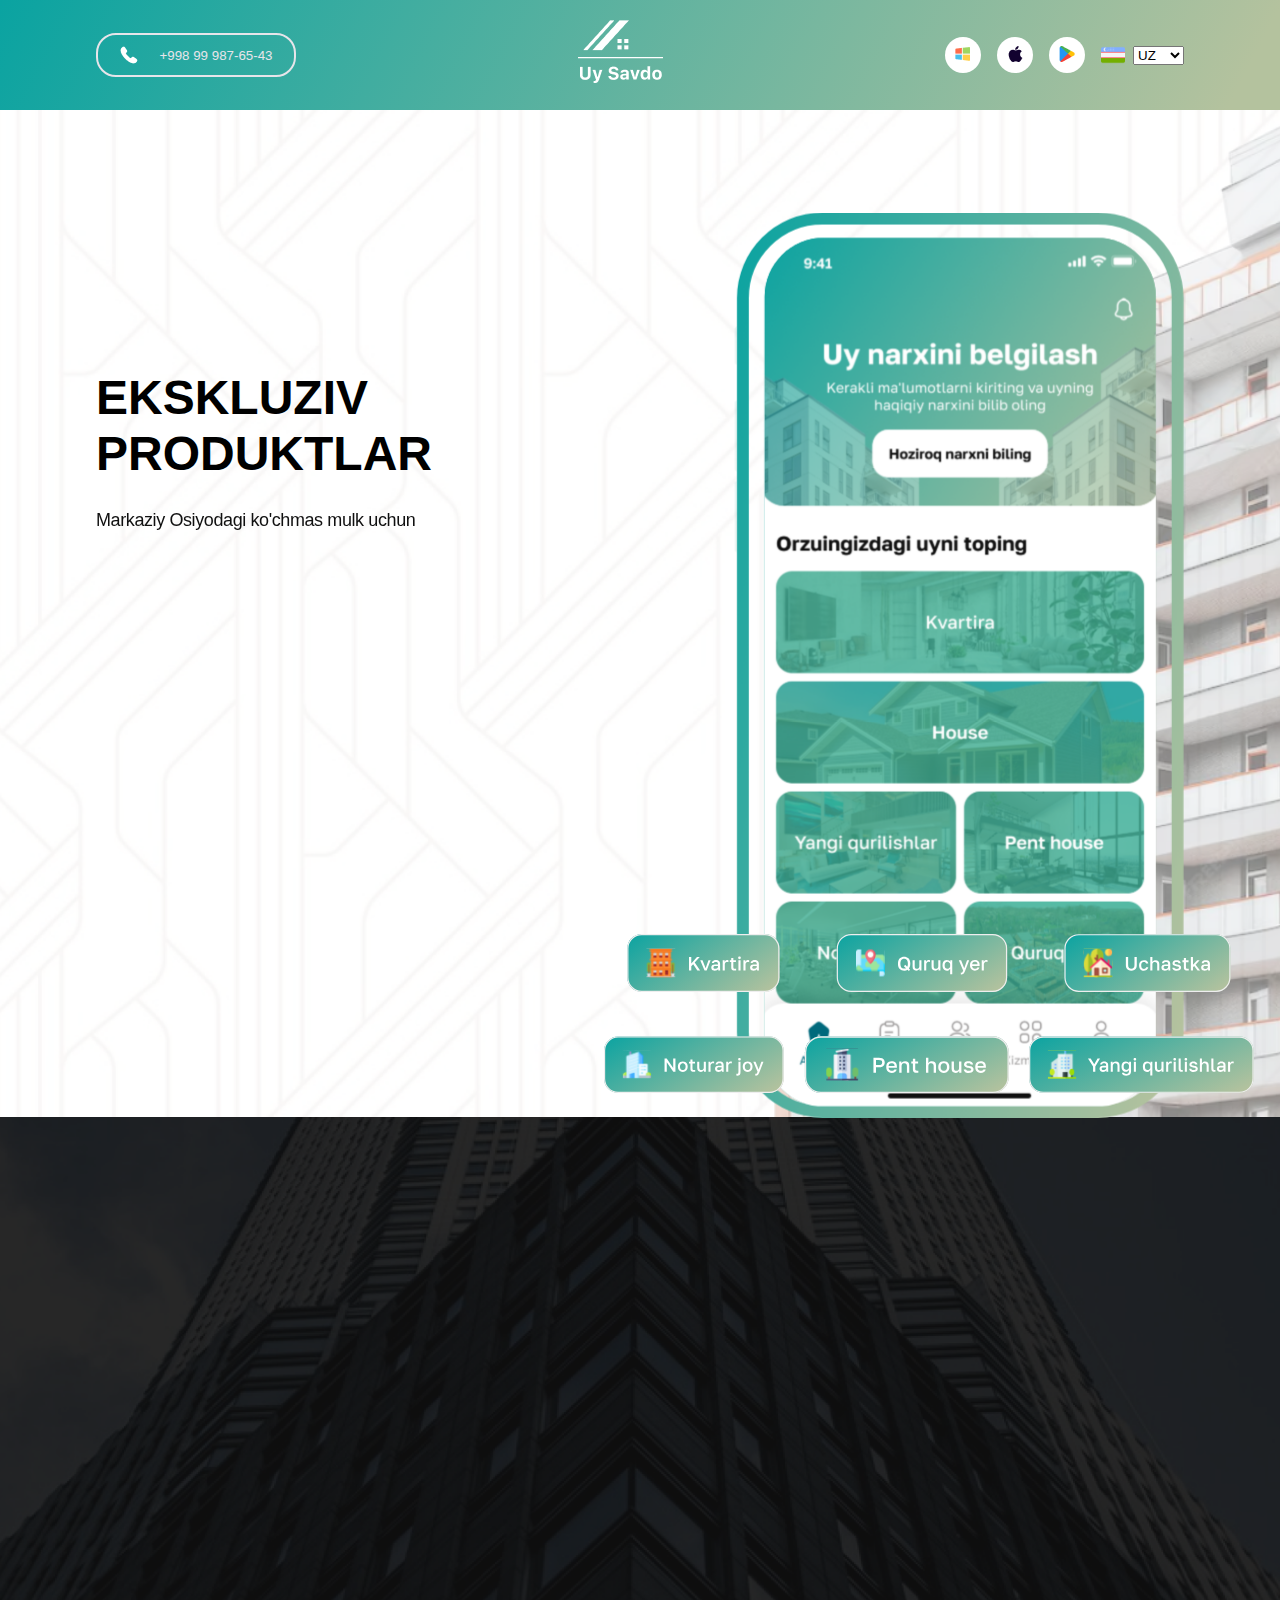
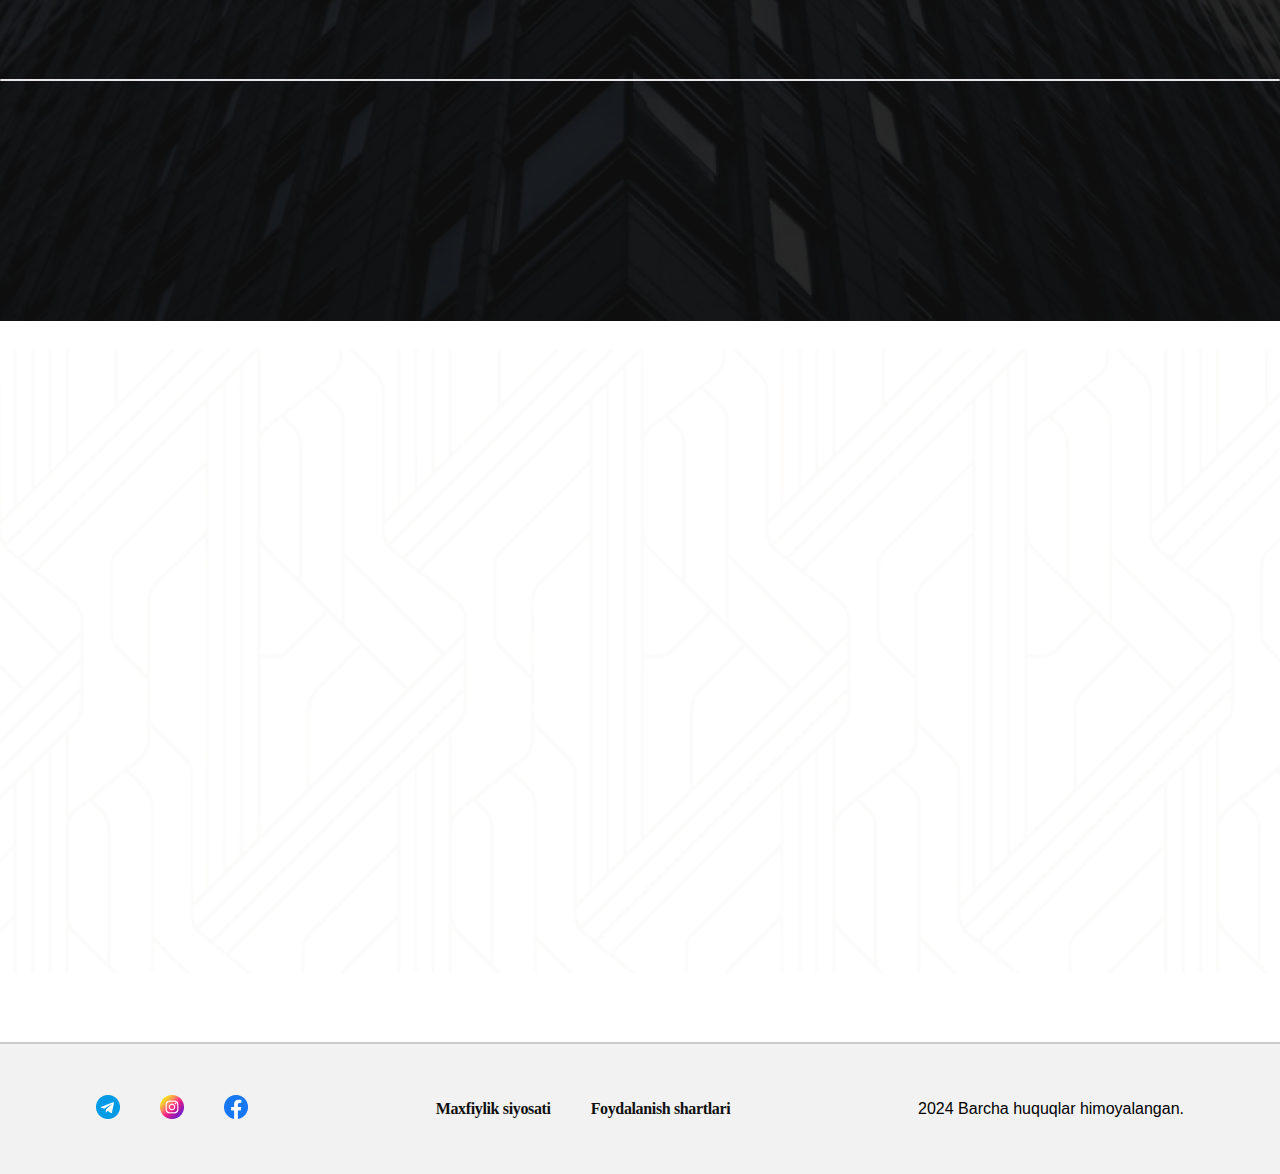
<file: index.html>
<!DOCTYPE html>
<html lang="en">

<head>
  <meta charset="UTF-8" />
  <meta name="viewport" content="width=device-width, initial-scale=1.0" />
  <!-- <link rel="preconnect" href="https://fonts.googleapis.com" />
    <link rel="preconnect" href="https://fonts.gstatic.com" crossorigin />
    <link
      href="https://fonts.googleapis.com/css2?family=DM+Sans:ital,opsz,wght@0,9..40,100..1000;1,9..40,100..1000&display=swap"
      rel="stylesheet"
    /> -->
  <!-- fotns -->
  <link href="https://fonts.cdnfonts.com/css/sf-pro-display" rel="stylesheet" />
  <!-- fotns -->
  <link rel="stylesheet" href="./main.css" />
  <link href="https://unpkg.com/aos@2.3.1/dist/aos.css" rel="stylesheet" />
  <script src="https://unpkg.com/aos@2.3.1/dist/aos.js"></script>
  <link rel="icon" href="./img/uysavdo.jpg" type="image/jpg">
  <title>Uy Savdo</title>
  
</head>

<body>
  <header>
    <div class="header">
      <div class="container">
        <nav class="header-nav">
          <button class="button-cals">
            <img src="./img/call.png" alt="telephone" />
            <a href="tel: +998 99 987-65-43">+998 99 987-65-43</a>
          </button>

          <a href="#"> <img src="./img/newLOgo.png" alt="Logo" /> </a>

          <div class="nav-icons">
            <button class="nav-icons-buttons">
              <a href=""> <img src="./img/micrasoft.png" alt="Windows" /> </a>
            </button>
            <button class="nav-icons-buttons">
              <a href="">
                <img src="./img/Combined Shape.png" alt="apple" />
              </a>
            </button>
            <button class="nav-icons-buttons">
              <a href=""> <img src="./img/Google-Play.png" alt="" /> </a>
            </button>
            <!-- flags -->
            <div class="language-select-wrapper">
              <img src="./img/uzflag.svg" alt="UZ Flag" id="flagIcon" class="flag-icon" />
              <select class="language-select" id="selectLanguage" onchange="updateFlag()">
                <option selected value="UZ" data-flag="./img/uzflag.svg">
                  UZ
                </option>

                <option value="RU" data-flag="./img/ruflag.svg">
                  RU
                </option>

                <option value="TUR" data-flag="./img/turflag.svg">
                  TUR
                </option>

                <option value="EN"
                  data-flag="./img/engflag.svg">
                  ENG
                </option>
              </select>
            </div>
          </div>
        </nav>
      </div>
    </div>
  </header>

  <main>
    <section class="main-section">
      <div class="container">
        <div class="main-wrapper">
          <div class="main-item-left">
            <h1 class="main-left-text">EKSKLUZIV PRODUKTLAR</h1>

            <p data-aos="fade-right" class="main-left-info">
              Markaziy Osiyodagi ko'chmas mulk uchun
            </p>
            <div data-aos="fade-right" data-aos-offset="300" data-aos-easing="ease-in-sine" class="main-playmarket">
              <a href="">
                <img width="" src="./img/appstore.png" alt="" />
              </a>
              <a href="">
                <img width="" src="./img/googleplay.png" alt="" />
              </a>
              <a class="win" href="">
                <img width="" src="./img/win.png" alt="" />
              </a>
            </div>
          </div>

          <div class="right-imgabsalute">
            <img class="img-rigt" src="./img/mainphone_uz.svg" alt="" />
            <div class="icons-telephone">
              <div class="top-icons">
                <a class="keys" href="#">
                  <img class="icons-all" src="./img/kvartira.svg" alt="apartment" />
                </a>
                <a class="keys" href="#">
                  <img class="icons-all" src="./img/quruqyer.svg" alt="empty" />
                </a>
                <a class="keys" href="#">
                  <img class="icons-all" src="./img/uchastka.svg" alt="cs" /></a>
              </div>
              <div class="bottom-icons">
                <a class="keys-bottom" href="#">
                  <img class="icons-all" src="./img/noturar.svg" alt="resident" />
                </a>
                <a class="keys-bottom" href="#">
                  <img class="icons-all" src="./img/penthouse.svg" alt="empty" />
                </a>
                <a class="keys-bottom" href="#">
                  <img class="icons-all" src="./img/yangiqurilishalr.svg" alt="cs" /></a>
              </div>
            </div>
          </div>
        </div>
      </div>
    </section>
    <section class="about">
      <div class="about-bg">
        <div class="about-us">
          <div class="left-img-about">
            <img data-aos="fade-up-right" class="left-img" src="./img/phone.png" alt="Phone" />
          </div>
          <div class="about-title">
            <h2 data-aos="flip-down" class="about-text">Biz haqimizda</h2>
            <p data-aos="fade-up" data-aos-anchor-placement="center-center" class="about-info">
              Biz "Uysavdo" kompaniyasida barcha jarayonlarni ehtiyotkorlik va soddalik bilan boshqaramiz. Turli
              mahsulotlar va xizmatlar birgalikda ajoyib uy xaridi tajribasini taqdim etishga imkon yaratadi. Bu,
              albatta, uy sotib olish va sotish jarayonlarini soddalashtirishga yordam beradigan asosiy vositadir. Biz
              har bir tafsilotga sinchkovlik bilan yondashamiz va qulaylikni ustuvor deb bilamiz. Mahsulotlarimiz va
              xizmatlarimiz birlashganda, mijozlarimiz uchun eng yaxshi uy xarid qilish imkoniyati paydo bo‘ladi.
              Shubhasiz, "Uysavdo" sizga sifatli va tezkor xizmatlar ko‘rsatish uchun ideal tanlovdir.
            </p>
          </div>
        </div>
        <span class="span"></span>
        <div class="container">
          <div data-aos="flip-left" class="about-list">
            <div class="card">
              <h3 class="card-title">Oson</h3>
              <p class="card-text">
                Startaplar uchun chiroyli tarzda yaratilgan yuqori sifatli yechim
              </p>
            </div>
            <div class="card">
              <h3 class="card-title">Qulay</h3>
              <p class="card-text">
                Startaplar uchun chiroyli tarzda yaratilgan yuqori sifatli yechim
              </p>
            </div>
            <div class="card">
              <h3 class="card-title">Xavfsiz</h3>
              <p class="card-text">
                Startaplar uchun chiroyli tarzda yaratilgan yuqori sifatli yechim
              </p>
            </div>
            <div class="card">
              <h3 class="card-title">Tez</h3>
              <p class="card-text">
                Startaplar uchun chiroyli tarzda yaratilgan yuqori sifatli yechim
              </p>
            </div>
          </div>
        </div>
      </div>
    </section>

    <section>
      <div class="telegram-bg">
        <div class="container">
          <div class="telegram-wrapper">
            <div class="telegram-left">
              <div data-aos="fade-right" class="telegram-box">
                <h3 class="telegram-title">
                  Telegram bot va Telegram Kanal
                </h3>
                <p class="telegram-text">
                  Mahsulotlarim uchun qiziqarli narsalarni yaratishga harakat qilamiz
                  mijozlarni jalb qilish va bu uchun munosib sarmoyadir
                  kelajak.
                </p>
              </div>
              <ul data-aos="fade-down-right" class="telegram-list">
                <li class="list-text">
                  <img src="./img/Icon.png" alt="" />
                  Shablonlar biz bilan yaxshi ishlab chiqilgani juda yaxshi
                  kompaniya
                </li>
                <li class="list-text">
                  <img src="./img/Icon.png" alt="" />
                  Shablonlar biz bilan yaxshi ishlab chiqilgani juda yaxshi
                  kompaniya
                </li>
                <li class="list-text">
                  <img src="./img/Icon.png" alt="" />
                  Shablonlar biz bilan yaxshi ishlab chiqilgani juda yaxshi
                  kompaniya
                </li>
                <li class="list-text">
                  <img src="./img/Icon.png" alt="" />
                  Shablonlar biz bilan yaxshi ishlab chiqilgani juda yaxshi
                  kompaniya
                </li>
              </ul>
            </div>
            <img data-aos="zoom-in-up" class="right-img" src="./img/Screen.png" alt="screen" />
          </div>
        </div>
      </div>
    </section>
  </main>
  <footer>
    <div class="container">
      <div class="footer-wrapper">
        <div class="footer-iocns">
          <a href="https://t.me/uysavdo_bot">
            <img src="./img/image 23.png" alt=""/>
          </a>
          <a href="https://www.instagram.com/uysavdo_com/">
            <img src="./img/ins.png" alt="" />
          </a>
          <!-- <a href="https://youtube.com/">
            <img src="./img/image.png" alt="" />
          </a> -->
          <a href="">
            <img src="./img/Facebook.png" alt="" />
          </a>
        </div>
        <div class="footer-box-link">
          <a class="footer-link" href="">Maxfiylik siyosati</a>
          <a class="footer-link" href="">Foydalanish shartlari</a>
        </div>
        <p class="footer-text">2024 Barcha huquqlar himoyalangan.</p>
      </div>
    </div>
  </footer>
  <script src="./main.js"></script>
  <script>
    AOS.init();
  </script>
</body>
</html>
</file>
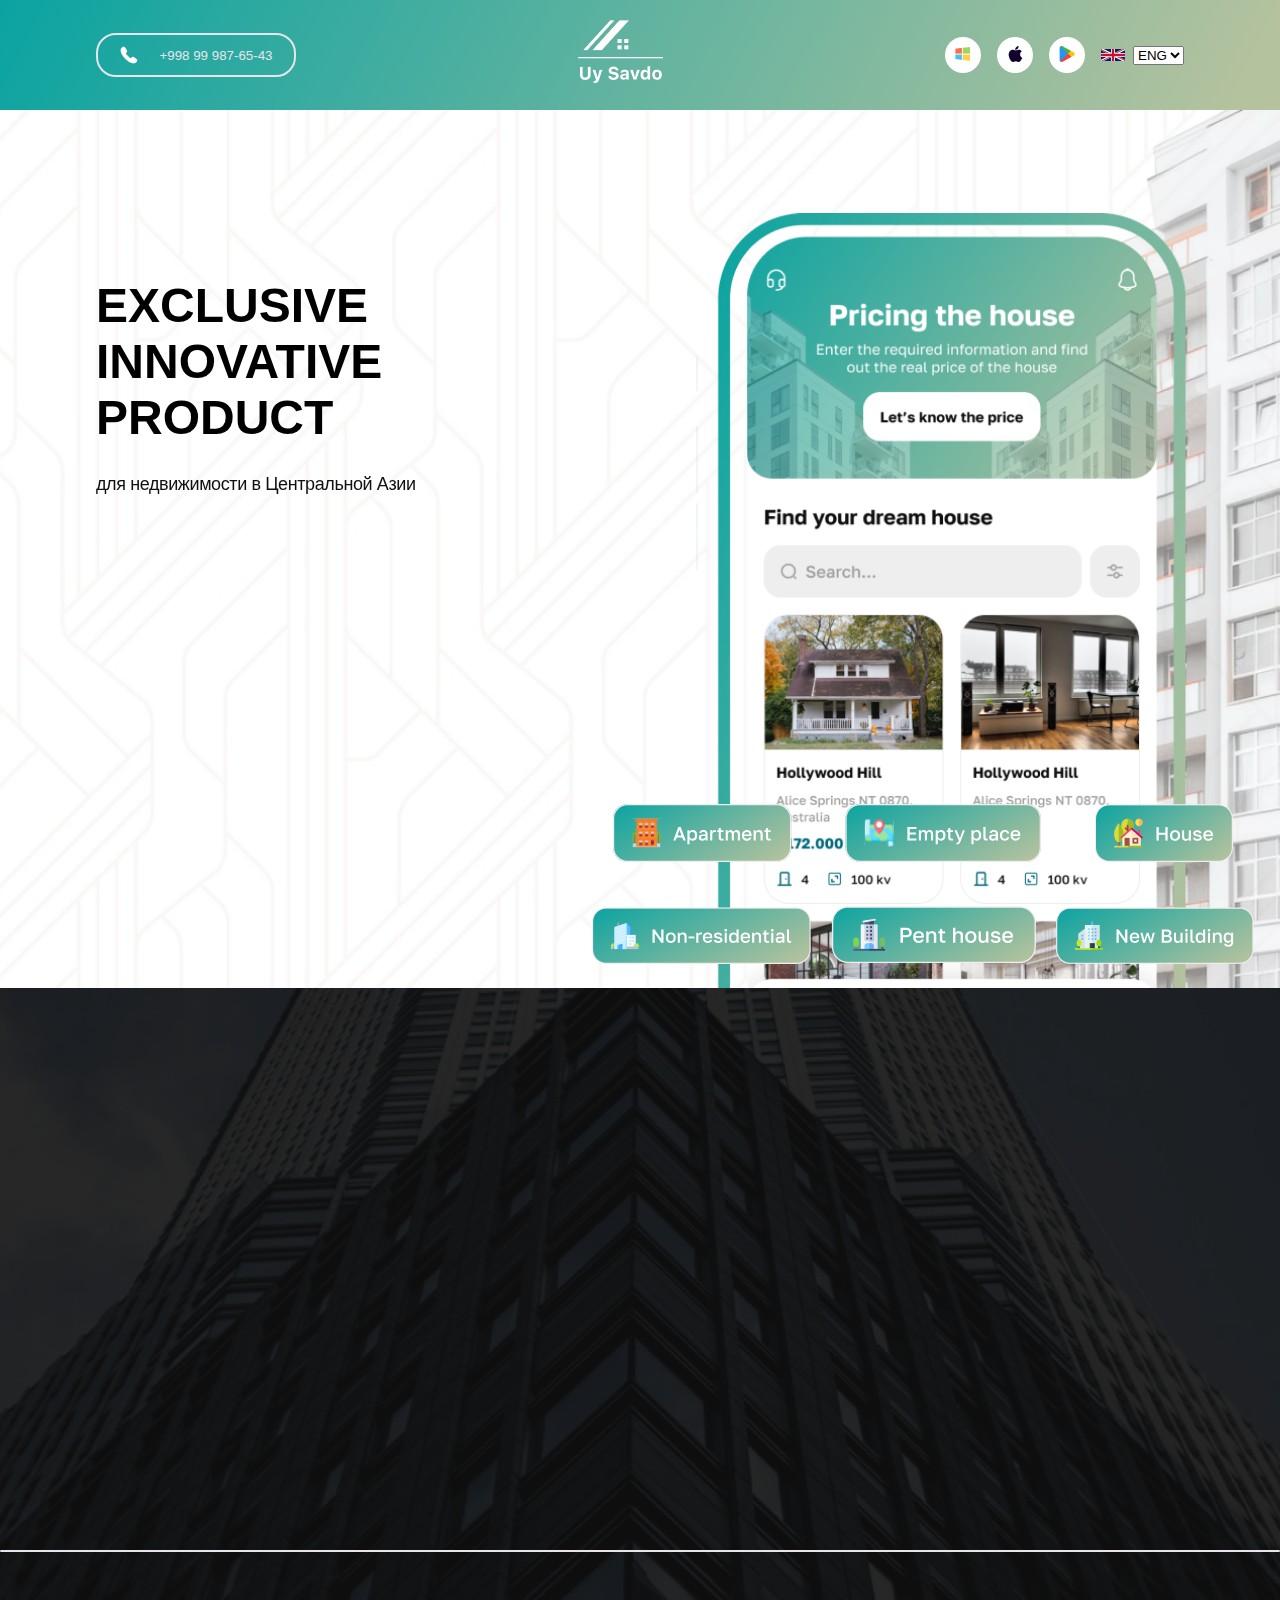
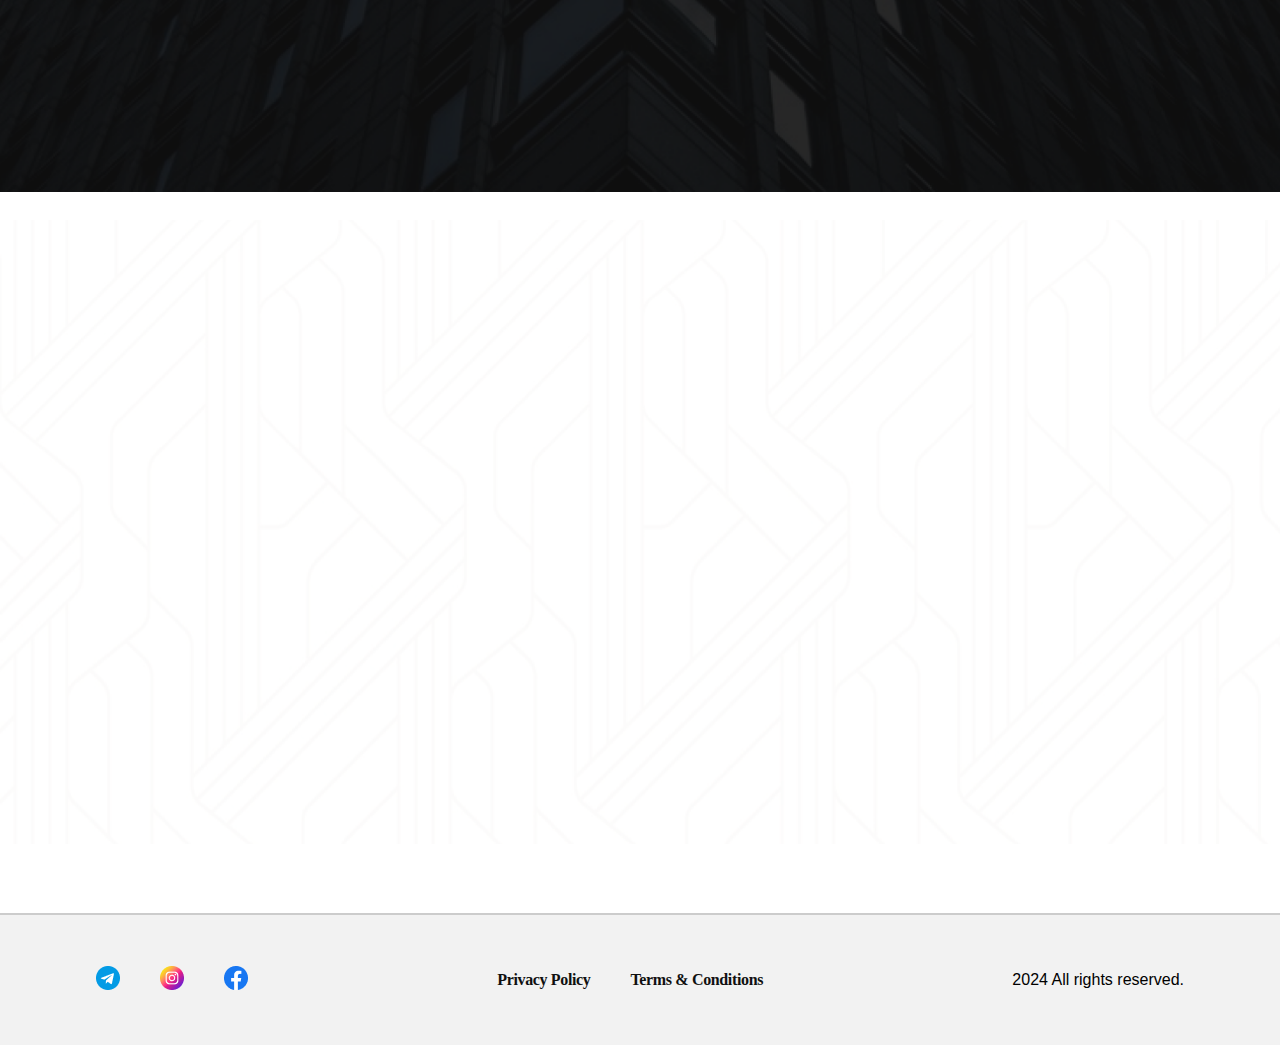
<file: LangEng.html>
<!DOCTYPE html>
<html lang="en">

<head>
  <meta charset="UTF-8" />
  <meta name="viewport" content="width=device-width, initial-scale=1.0" />
  <!-- <link rel="preconnect" href="https://fonts.googleapis.com" />
    <link rel="preconnect" href="https://fonts.gstatic.com" crossorigin />
    <link
      href="https://fonts.googleapis.com/css2?family=DM+Sans:ital,opsz,wght@0,9..40,100..1000;1,9..40,100..1000&display=swap"
      rel="stylesheet"
    /> -->
  <!-- fotns -->
  <link href="https://fonts.cdnfonts.com/css/sf-pro-display" rel="stylesheet" />
  <!-- fotns -->
  <link rel="stylesheet" href="./main.css" />
  
  <link href="https://unpkg.com/aos@2.3.1/dist/aos.css" rel="stylesheet" />
  <script src="https://unpkg.com/aos@2.3.1/dist/aos.js"></script>
  <link rel="icon" href="./img/uysavdo.jpg" type="image/jpg">
  <title>House Trading</title>
</head>

<body>
  <header>
    <div class="header">
      <div class="container">
        <nav class="header-nav">
          <button class="button-cals">
            <img src="./img/call.png" alt="telephone" />
            <a href="tel: +998 99 987-65-43">+998 99 987-65-43</a>
          </button>

          <a href="#"> <img src="./img/newLOgo.png" alt="Logo" /> </a>

          <div class="nav-icons">
            <button class="nav-icons-buttons">
              <a href=""> <img src="./img/micrasoft.png" alt="Windows" /> </a>
            </button>
            <button class="nav-icons-buttons">
              <a href="">
                <img src="./img/Combined Shape.png" alt="apple" />
              </a>
            </button>



            <button class="nav-icons-buttons">
              <a href=""> <img src="./img/Google-Play.png" alt="" /> </a>
            </button>

            <div class="language-select-wrapper">
              <img src="./img/uzflag.svg" alt="UZ Flag" id="flagIcon" class="flag-icon" />
              <select class="language-select" id="selectLanguage" onchange="updateFlag()">
                <option value="UZ" data-flag="./img/uzflag.svg">UZ</option>

                <option value="RU" data-flag="./img/ruflag.svg">
                  RU
                </option>

                <option value="TUR" data-flag="./img/turflag.svg">
                  TUR
                </option>

                <option selected value="EN"
                  data-flag="./img/engflag.svg">
                  ENG
                </option>
              </select>
            </div>
          </div>
        </nav>
      </div>
    </div>
  </header>

  <main>
    <section class="main-section">
      <div class="container">
        <div class="main-wrapper">
          <div class="main-item-left">
            <h1 data-aos="fade-right" class="main-left-text">
              EXCLUSIVE INNOVATIVE PRODUCT
            </h1>
            <p data-aos="fade-right" class="main-left-info">
              для недвижимости в Центральной Азии
            </p>
            <div data-aos="fade-right" data-aos-offset="300" data-aos-easing="ease-in-sine" class="main-playmarket">
              <a href="">
                <img width="" src="./img/appstore.png" alt="" />
              </a>
              <a href="">
                <img width="" src="./img/googleplay.png" alt="" />
              </a>
              <a class="win" href="">
                <img width="" src="./img/win.png" alt="" />
              </a>
            </div>
          </div>

          <div class="right-imgabsalute">
            <img class="img-rigt" src="./img/exsemple (2).png" alt="" />
            <div class="icons-telephone">
              <div class="top-icons">
                <a class="keys" href="#">
                  <img class="icons-all" src="./img/apartment.svg" alt="apartment" />
                </a>
                <a class="keys" href="#">
                  <img class="icons-all" src="./img/empty.svg" alt="empty" />
                </a>
                <a class="keys" href="#">
                  <img class="icons-all" src="./img/house.png" alt="cs" /></a>
              </div>
              <div class="bottom-icons">
                <a class="keys-bottom" href="#">
                  <img class="icons-all" src="./img/dom.png" alt="resident" />
                </a>
                <a class="keys-bottom" href="#">
                  <img class="icons-all" src="./img/dom2.png" alt="empty" />
                </a>
                <a class="keys-bottom" href="#">
                  <img class="icons-all" src="./img/cs.png" alt="cs" /></a>
              </div>
            </div>
          </div>
        </div>
      </div>
    </section>
    <section class="about">
      <div class="about-bg">
        <div class="about-us">
          <div class="left-img-about">
            <img data-aos="fade-up-right" class="left-img" src="./img/phone.png" alt="Phone" />
          </div>
          <div class="about-title">
            <h2 data-aos="flip-down" class="about-text">About us</h2>
            <p data-aos="fade-up" data-aos-anchor-placement="center-center" class="about-info">
              At "Uysavdo," we manage all processes with care and simplicity. Various products and services come
              together to offer an exceptional home-buying experience. This is undoubtedly a key tool for streamlining
              the home purchase and sale process. We pay close attention to every detail and prioritize convenience.
              When our products and services merge, it creates the perfect space for purchasing a home. Without a doubt,
              "Uysavdo" is the ideal choice for providing quality and
            </p>
          </div>
        </div>
        <span class="span"></span>
        <div class="container">
          <div data-aos="flip-left" class="about-list">
            <div class="card">
              <h3 class="card-title">Easy</h3>
              <p class="card-text">
                A high quality solution beautifully designed for startups
              </p>
            </div>
            <div class="card">
              <h3 class="card-title">Comfortable</h3>
              <p class="card-text">
                A high quality solution beautifully designed for startups
              </p>
            </div>
            <div class="card">
              <h3 class="card-title">Safe</h3>
              <p class="card-text">
                A high quality solution beautifully designed for startups
              </p>
            </div>
            <div class="card">
              <h3 class="card-title">Fast</h3>
              <p class="card-text">
                A high quality solution beautifully designed for startups
              </p>
            </div>
          </div>
        </div>
      </div>
    </section>

    <section>
      <div class="telegram-bg">
        <div class="container">
          <div class="telegram-wrapper">
            <div class="telegram-left">
              <div data-aos="fade-right" class="telegram-box">
                <h3 class="telegram-title">
                  Telegram bot and Telegram chanel
                </h3>
                <p class="telegram-text">
                  We try to create interesting things for my products to
                  attract customers and it is a worthy investment for the
                  future.
                </p>
              </div>
              <ul data-aos="fade-down-right" class="telegram-list">
                <li class="list-text">
                  <img src="./img/Icon.png" alt="" />
                  It's great that the templates are well designed with our
                  company
                </li>
                <li class="list-text">
                  <img src="./img/Icon.png" alt="" />
                  It's great that the templates are well designed with our
                  company
                </li>
                <li class="list-text">
                  <img src="./img/Icon.png" alt="" />
                  It's great that the templates are well designed with our
                  company
                </li>
                <li class="list-text">
                  <img src="./img/Icon.png" alt="" />
                  It's great that the templates are well designed with our
                  company
                </li>
              </ul>
            </div>
            <img data-aos="zoom-in-up" class="right-img" src="./img/Screen.png" alt="screen" />
          </div>
        </div>
      </div>
    </section>
  </main>
  <footer>
    <div class="container">
      <div class="footer-wrapper">
        <div class="footer-iocns">
          <a href="https://t.me/uysavdo_bot">
            <img src="./img/image 23.png" alt=""/>
          </a>
          <a href="https://www.instagram.com/uysavdo_com/">
            <img src="./img/ins.png" alt="" />
          </a>
          <!-- <a href="https://youtube.com/">
            <img src="./img/image.png" alt="" />
          </a> -->
          <a href="">
            <img src="./img/Facebook.png" alt="" />
          </a>
        </div>
        <div class="footer-box-link">
          <a class="footer-link" href="">Privacy Policy</a>
          <a class="footer-link" href="">Terms & Conditions</a>
        </div>
        <p class="footer-text">2024 All rights reserved.</p>
      </div>
    </div>
  </footer>
  <script src="./main.js"></script>
  <script>
    AOS.init();
  </script>
</body>

</html>
</file>
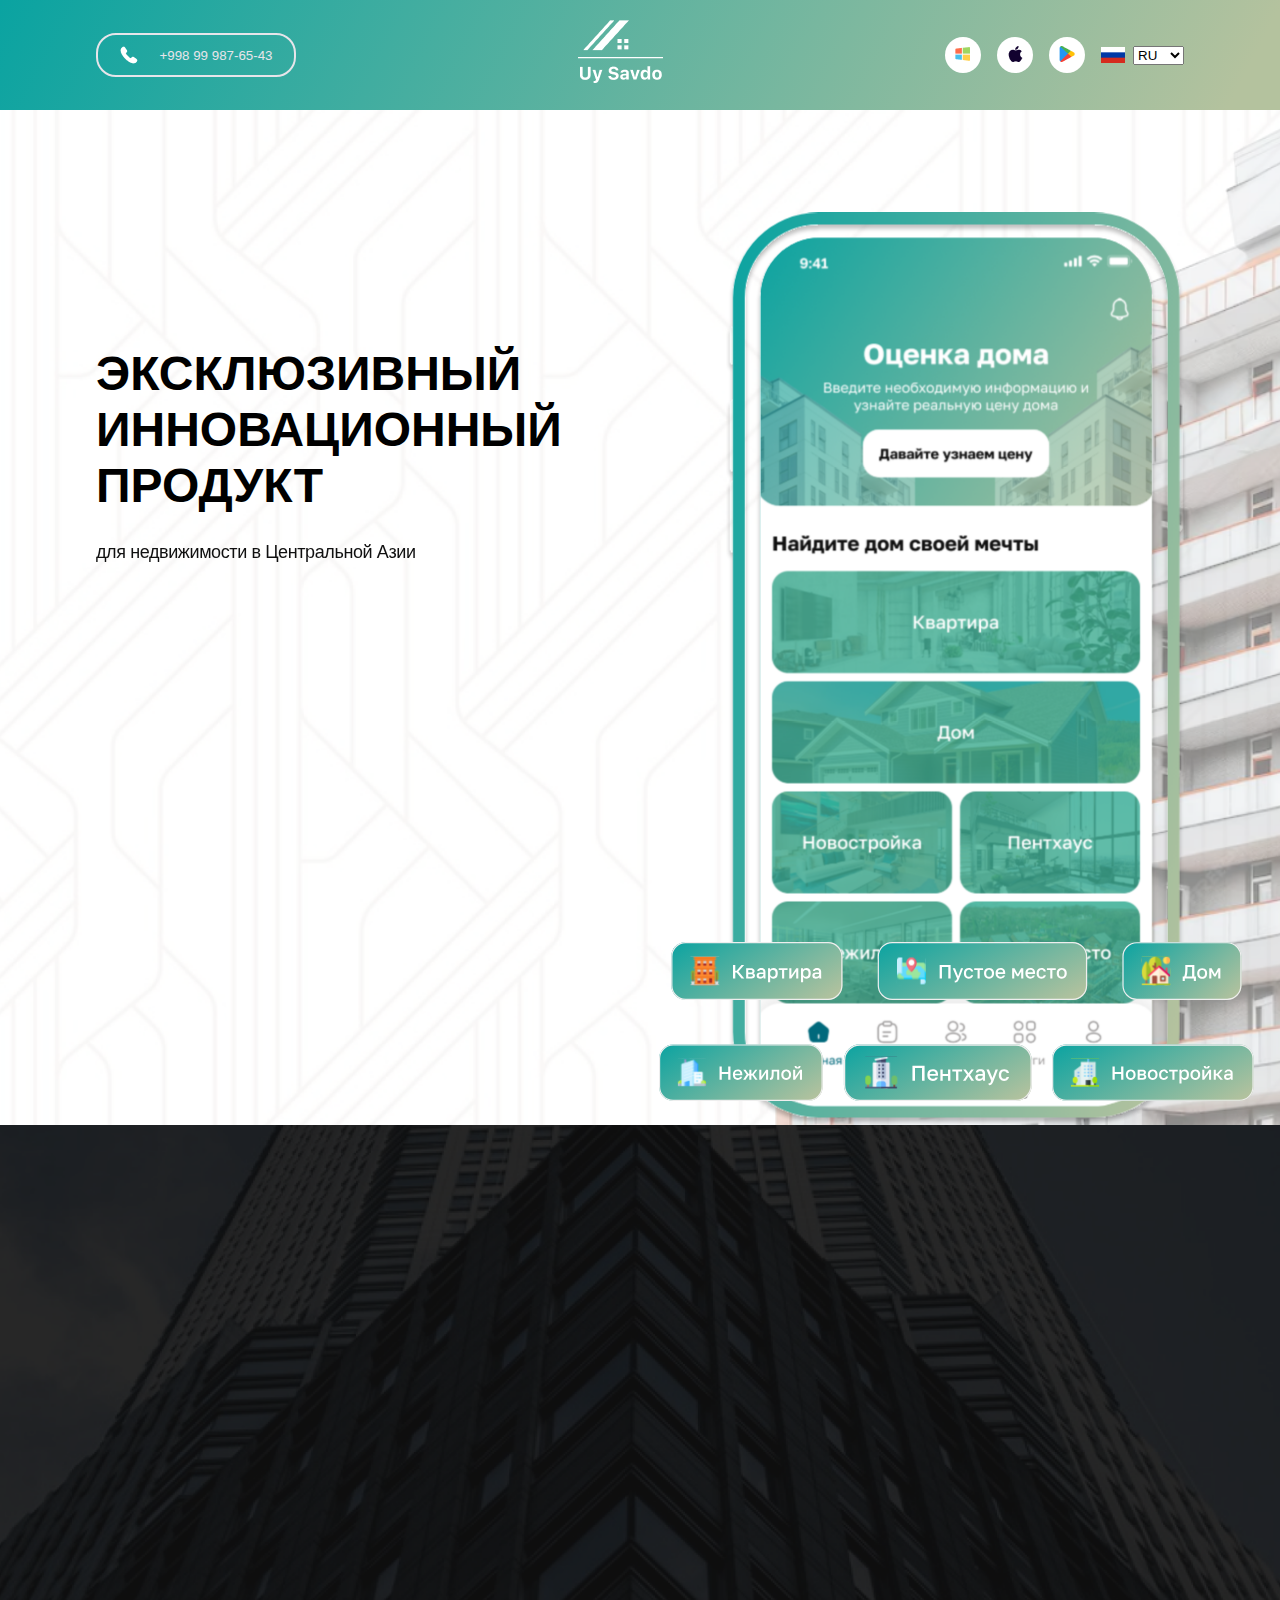
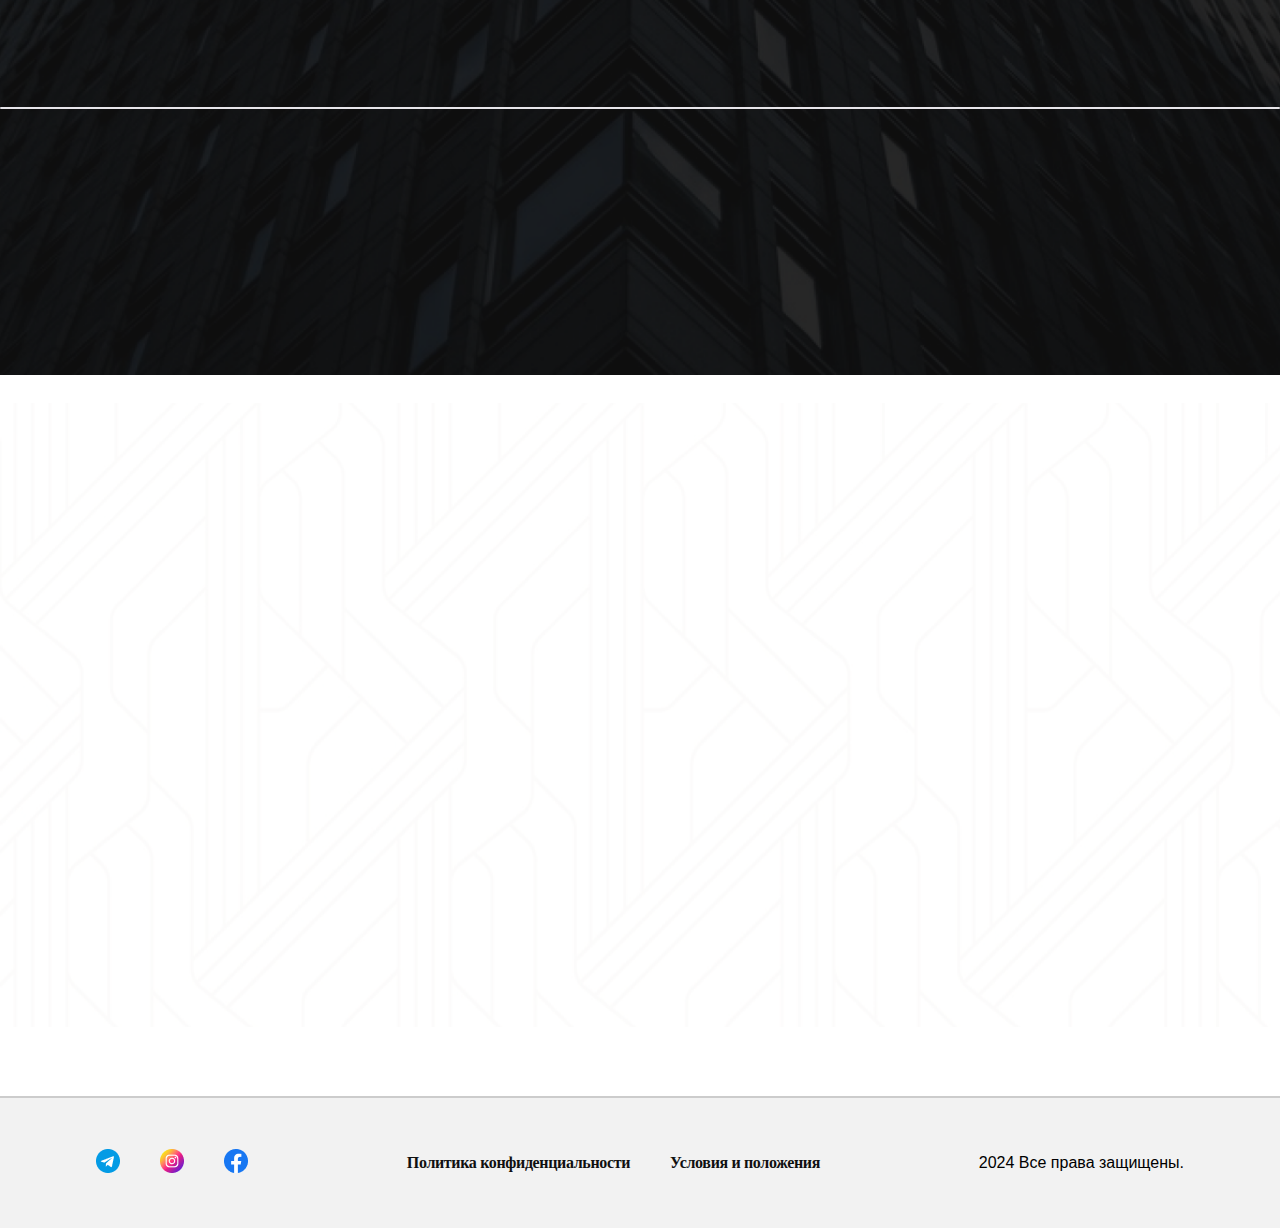
<file: LangRu.html>
<!DOCTYPE html>
<html lang="RU">

<head>
  <meta charset="UTF-8" />
  <meta name="viewport" content="width=device-width, initial-scale=1.0" />
  <!-- <link rel="preconnect" href="https://fonts.googleapis.com" />
    <link rel="preconnect" href="https://fonts.gstatic.com" crossorigin />
    <link
      href="https://fonts.googleapis.com/css2?family=DM+Sans:ital,opsz,wght@0,9..40,100..1000;1,9..40,100..1000&display=swap"
      rel="stylesheet"
    /> -->
  <!-- fotns -->
  <link href="https://fonts.cdnfonts.com/css/sf-pro-display" rel="stylesheet" />
  <!-- fotns -->
  <link rel="stylesheet" href="./main.css" />
  <link href="https://unpkg.com/aos@2.3.1/dist/aos.css" rel="stylesheet" />
  <script src="https://unpkg.com/aos@2.3.1/dist/aos.js"></script>
  <link rel="icon" href="./img/uysavdo.jpg" type="image/jpg">
  <title>Дом Торговля</title>
</head>

<body>
  <header>
    <div class="header">
      <div class="container">
        <nav class="header-nav">
          <button class="button-cals">
            <img src="./img/call.png" alt="telephone" />
            <a href="tel: +998 99 987-65-43">+998 99 987-65-43</a>
          </button>

          <a href="#"> <img src="./img/newLOgo.png" alt="Logo" /> </a>

          <div class="nav-icons">
            <button class="nav-icons-buttons">
              <a href=""> <img src="./img/micrasoft.png" alt="Windows" /> </a>
            </button>
            <button class="nav-icons-buttons">
              <a href="">
                <img src="./img/Combined Shape.png" alt="apple" />
              </a>
            </button>
            <button class="nav-icons-buttons">
              <a href=""> <img src="./img/Google-Play.png" alt="" /> </a>
            </button>

            <div class="language-select-wrapper">
              <img src="./img/uzflag.svg" alt="Флаг Узбекистана" id="flagIcon" class="flag-icon" />
              <select class="language-select" id="selectLanguage" onchange="updateFlag()">
                <option value="UZ" data-flag="./img/uzflag.svg">UZ</option>

                <option selected value="RU"
                  data-flag="./img/ruflag.svg">
                  RU
                </option>

                <option value="TUR" data-flag="./img/turflag.svg">
                  TUR
                </option>

                <option value="EN"
                  data-flag="./img/engflag.svg">
                  ENG
                </option>
              </select>
            </div>
          </div>
        </nav>
      </div>
    </div>
  </header>

  <main>
    <section class="main-section">
      <div class="container">
        <div class="main-wrapper">
          <div class="main-item-left">
            <h1 class="main-left-text">ЭКСКЛЮЗИВНЫЙ ИННОВАЦИОННЫЙ ПРОДУКТ</h1>
            <p data-aos="fade-right" class="main-left-info">
              для недвижимости в Центральной Азии
            </p>
            <div data-aos="fade-right" data-aos-offset="300" data-aos-easing="ease-in-sine" class="main-playmarket">
              <a href="">
                <img width="" src="./img/appstore.png" alt="" />
              </a>
              <a href="">
                <img width="" src="./img/googleplay.png" alt="" />
              </a>
              <a class="win" href="">
                <img width="" src="./img/win.png" alt="" />
              </a>
            </div>
          </div>

          <div class="right-imgabsalute">
            <img class="img-rigt" src="./img/mainphone_ru.svg" alt="" />
            <div class="icons-telephone">
              <div class="top-icons">
                <a class="keys" href="#">
                  <img class="icons-all" src="./img/kvartira_ru.svg" alt="апартаменты" />
                </a>
                <a class="keys" href="#">
                  <img class="icons-all" src="./img/quruqyer_ru.svg" alt="пусто" />
                </a>
                <a class="keys" href="#">
                  <img class="icons-all" src="./img/uchastka_ru.svg" alt="дом" /></a>
              </div>
              <div class="bottom-icons">
                <a class="keys-bottom" href="#">
                  <img class="icons-all" src="./img/noturar_ru.svg" alt="жилой" />
                </a>
                <a class="keys-bottom" href="#">
                  <img class="icons-all" src="./img/penthouse_ru.svg" alt="пусто" />
                </a>
                <a class="keys-bottom" href="#">
                  <img class="icons-all" src="./img/yangiqurilishlar_ru.svg" alt="cs" /></a>
              </div>
            </div>
          </div>
        </div>
      </div>
    </section>
    <section class="about">
      <div class="about-bg">
        <div class="about-us">
          <div class="left-img-about">
            <img data-aos="fade-up-right" class="left-img" src="./img/phone.png" alt="Телефон" />
          </div>
          <div class="about-title">
            <h2 data-aos="flip-down" class="about-text">О нас</h2>
            <p data-aos="fade-up" data-aos-anchor-placement="center-center" class="about-info">
              В компании "Uysavdo" мы внимательно и с простотой управляем всеми процессами. Различные продукты и услуги
              объединяются, чтобы предоставить превосходный опыт покупки жилья. Это, безусловно, основной инструмент для
              упрощения процесса покупки и продажи недвижимости. Мы тщательно относимся к каждой детали и ставим
              удобство на первое место. Когда наши продукты и услуги объединяются, создается идеальное пространство для
              покупки жилья. Несомненно, "Uysavdo" — это идеальный выбор для предоставления качественных и оперативных
              услуг.
            </p>
          </div>
        </div>
        <span class="span"></span>
        <div class="container">
          <div data-aos="flip-left" class="about-list">
            <div class="card">
              <h3 class="card-title">Просто</h3>
              <p class="card-text">
                Высококачественное решение, прекрасно разработанное для
                стартапов
              </p>
            </div>
            <div class="card">
              <h3 class="card-title">Комфортно</h3>
              <p class="card-text">
                Высококачественное решение, прекрасно разработанное для
                стартапов
              </p>
            </div>
            <div class="card">
              <h3 class="card-title">Безопасно</h3>
              <p class="card-text">
                Высококачественное решение, прекрасно разработанное для
                стартапов
              </p>
            </div>
            <div class="card">
              <h3 class="card-title">Быстро</h3>
              <p class="card-text">
                Высококачественное решение, прекрасно разработанное для
                стартапов
              </p>
            </div>
          </div>
        </div>
      </div>
    </section>

    <section>
      <div class="telegram-bg">
        <div class="container">
          <div class="telegram-wrapper">
            <div class="telegram-left">
              <div data-aos="fade-right" class="telegram-box">
                <h3 class="telegram-title">
                  Телеграм бот и Телеграм канал
                </h3>
                <p class="telegram-text">
                  Мы стараемся создавать интересные вещи для моих продуктов,
                  чтобы привлечь клиентов, и это стоящая инвестиция в будущее.
                </p>
              </div>
              <ul data-aos="fade-down-right" class="telegram-list">
                <li class="list-text">
                  <img src="./img/Icon.png" alt="" />
                  Прекрасно, что шаблоны хорошо спроектированы для нашей
                  компании
                </li>
                <li class="list-text">
                  <img src="./img/Icon.png" alt="" />
                  Прекрасно, что шаблоны хорошо спроектированы для нашей
                  компании
                </li>
                <li class="list-text">
                  <img src="./img/Icon.png" alt="" />
                  Прекрасно, что шаблоны хорошо спроектированы для нашей
                  компании
                </li>
                <li class="list-text">
                  <img src="./img/Icon.png" alt="" />
                  Прекрасно, что шаблоны хорошо спроектированы для нашей
                  компании
                </li>
              </ul>
            </div>
            <img data-aos="zoom-in-up" class="right-img" src="./img/Screen.png" alt="экран" />
          </div>
        </div>
      </div>
    </section>
  </main>
  <footer>
    <div class="container">
      <div class="footer-wrapper">
        <div class="footer-iocns">
          <a href="https://t.me/uysavdo_bot">
            <img src="./img/image 23.png" alt=""/>
          </a>
          <a href="https://www.instagram.com/uysavdo_com/">
            <img src="./img/ins.png" alt="" />
          </a>
          <!-- <a href="https://youtube.com/">
            <img src="./img/image.png" alt="" />
          </a> -->
          <a href="">
            <img src="./img/Facebook.png" alt="" />
          </a>
        </div>
        <div class="footer-box-link">
          <a class="footer-link" href="">Политика конфиденциальности</a>
          <a class="footer-link" href="">Условия и положения</a>
        </div>
        <p class="footer-text">2024 Все права защищены.</p>
      </div>
    </div>
  </footer>
  <script src="./main.js"></script>
  <script>
    AOS.init();
  </script>
</body>

</html>
</file>
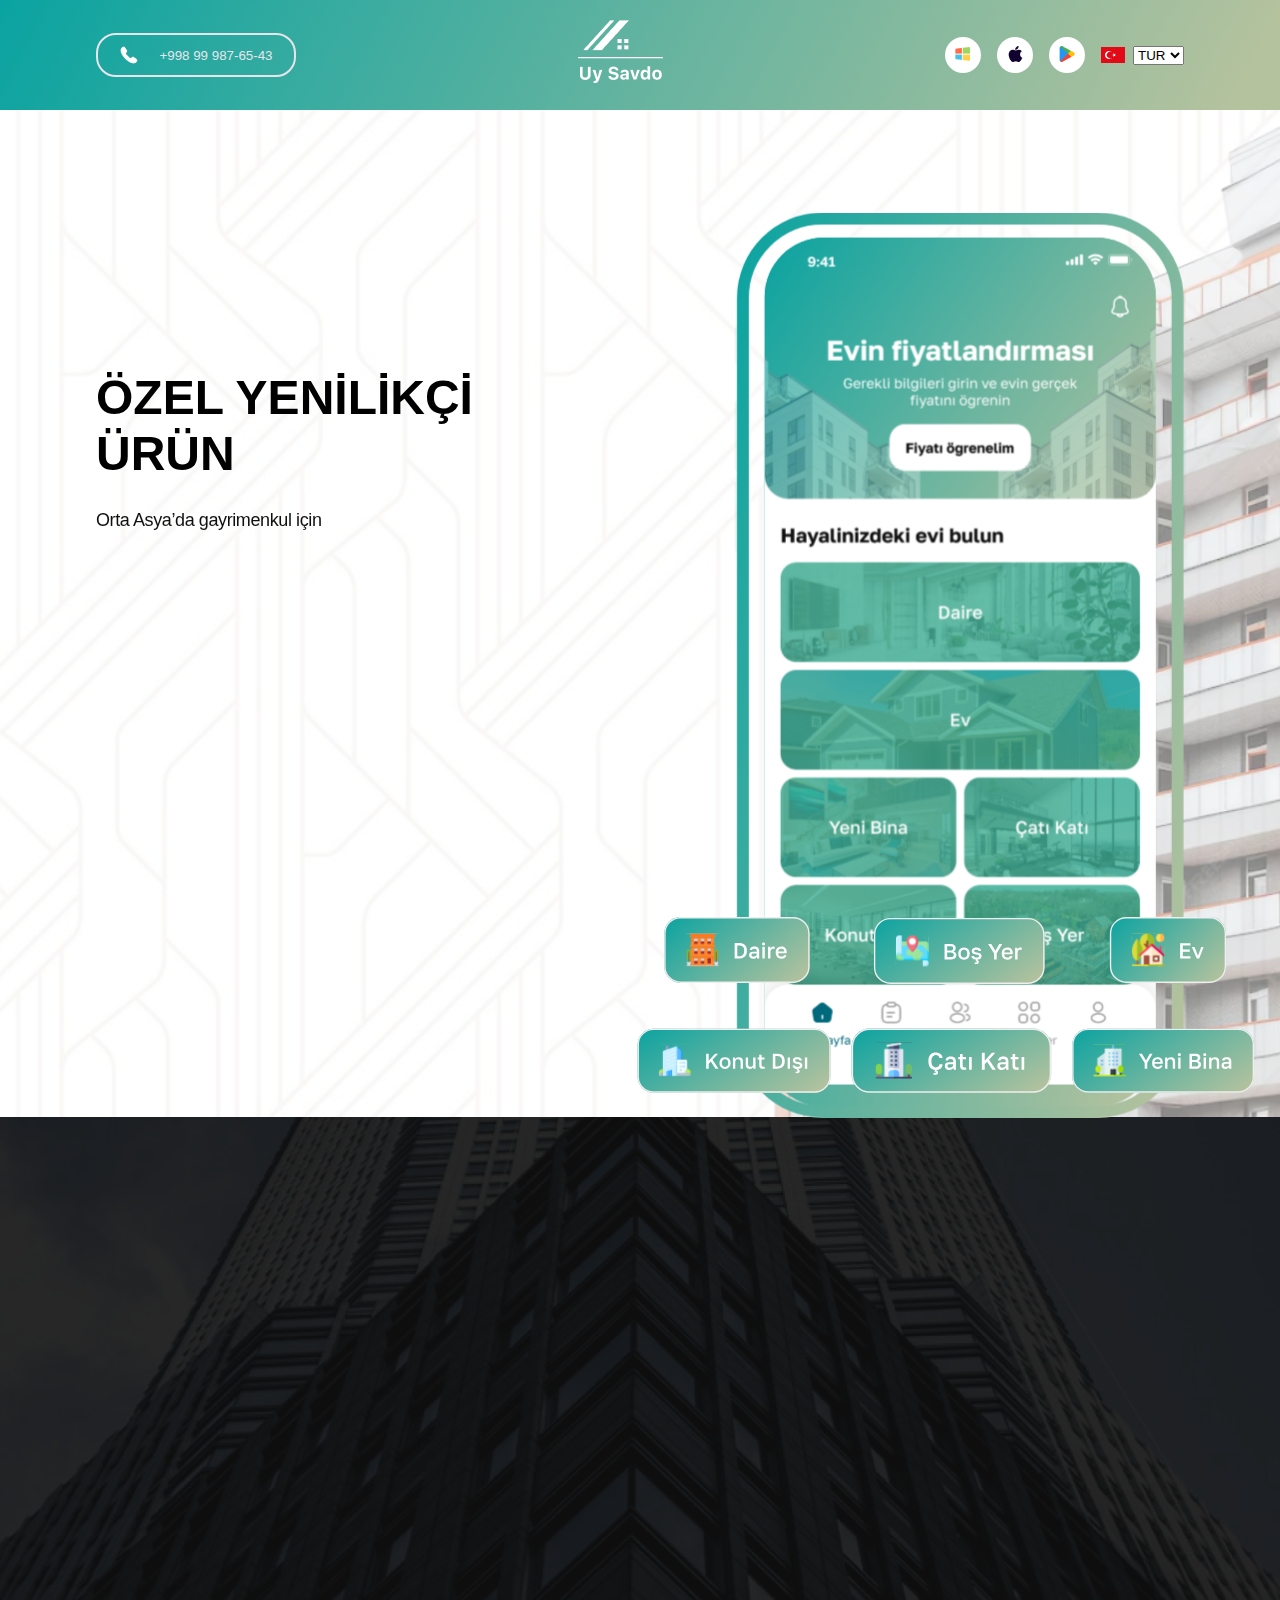
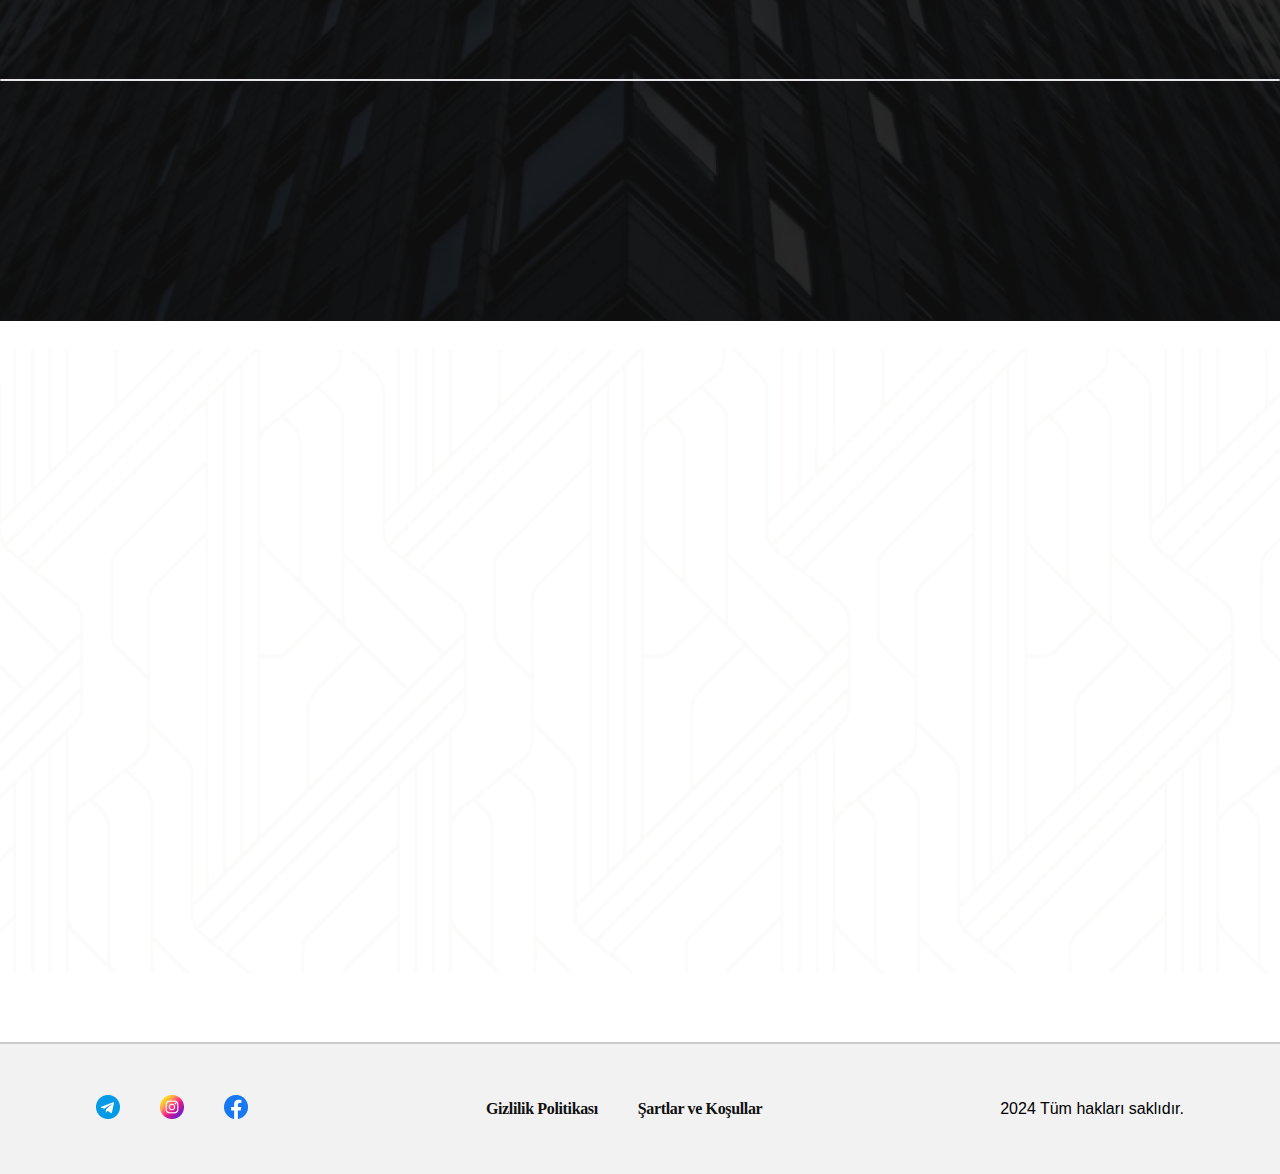
<file: LangеTur.html>
<!DOCTYPE html>
<html lang="tr">

<head>
  <meta charset="UTF-8" />
  <meta name="viewport" content="width=device-width, initial-scale=1.0" />
  <!-- <link rel="preconnect" href="https://fonts.googleapis.com" />
    <link rel="preconnect" href="https://fonts.gstatic.com" crossorigin />
    <link
      href="https://fonts.googleapis.com/css2?family=DM+Sans:ital,opsz,wght@0,9..40,100..1000;1,9..40,100..1000&display=swap"
      rel="stylesheet"
    /> -->
  <!-- fotns -->
  <link href="https://fonts.cdnfonts.com/css/sf-pro-display" rel="stylesheet" />
  <!-- fotns -->
  <link rel="stylesheet" href="./main.css" />
  <link href="https://unpkg.com/aos@2.3.1/dist/aos.css" rel="stylesheet" />
  <script src="https://unpkg.com/aos@2.3.1/dist/aos.js"></script>
  <link rel="icon" href="./img/uysavdo.jpg" type="image/jpg">
  <title>Ev Ticaret</title>
</head>

<body>
  <header>
    <div class="header">
      <div class="container">
        <nav class="header-nav">
          <button class="button-cals">
            <img src="./img/call.png" alt="telefon" />
            <a href="tel: +998 99 987-65-43">+998 99 987-65-43</a>
          </button>

          <a href="#"> <img src="./img/newLOgo.png" alt="Logo" /> </a>

          <div class="nav-icons">
            <button class="nav-icons-buttons">
              <a href=""> <img src="./img/micrasoft.png" alt="Windows" /> </a>
            </button>
            <button class="nav-icons-buttons">
              <a href="">
                <img src="./img/Combined Shape.png" alt="apple" />
              </a>
            </button>
            <button class="nav-icons-buttons">
              <a href=""> <img src="./img/Google-Play.png" alt="" /> </a>
            </button>

            <div class="language-select-wrapper">
              <img src="./img/uzflag.svg" alt="ÜZ Bayrağı" id="flagIcon" class="flag-icon" />
              <select class="language-select" id="selectLanguage" onchange="updateFlag()">
                <option value="UZ" data-flag="./img/uzflag.svg">UZ</option>

                <option value="RU" data-flag="./img/ruflag.svg">
                  RU
                </option>

                <option selected value="TUR"
                  data-flag="./img/turflag.svg">
                  TUR
                </option>

                <option value="EN"
                  data-flag="./img/engflag.svg">
                  ENG
                </option>
              </select>
            </div>
          </div>
        </nav>
      </div>
    </div>
  </header>

  <main>
    <section class="main-section">
      <div class="container">
        <div class="main-wrapper">
          <div class="main-item-left">
            <h1 data-aos="fade-right" class="main-left-text">
              ÖZEL YENİLİKÇİ ÜRÜN
            </h1>
            <p data-aos="fade-right" class="main-left-info">
              Orta Asya’da gayrimenkul için
            </p>
            <div data-aos="fade-right" data-aos-offset="300" data-aos-easing="ease-in-sine" class="main-playmarket">
              <a href="">
                <img width="" src="./img/appstore.png" alt="" />
              </a>
              <a href="">
                <img width="" src="./img/googleplay.png" alt="" />
              </a>
              <a class="win" href="">
                <img width="" src="./img/win.png" alt="" />
              </a>
            </div>
          </div>

          <div class="right-imgabsalute">
            <img class="img-rigt" src="./img/mainphone_tr.svg" alt="" />
            <div class="icons-telephone">
              <div class="top-icons">
                <a class="keys" href="#">
                  <img class="icons-all" src="./img/kvartira_tr.svg" alt="apartman" />
                </a>
                <a class="keys" href="#">
                  <img class="icons-all" src="./img/quruqyeer.svg" alt="boş" />
                </a>
                <a class="keys" href="#">
                  <img class="icons-all" src="./img/uchastka_tr.svg" alt="ev" /></a>
              </div>
              <div class="bottom-icons">
                <a class="keys-bottom" href="#">
                  <img class="icons-all" src="./img/noturar_tr.svg" alt="konut" />
                </a>
                <a class="keys-bottom" href="#">
                  <img class="icons-all" src="./img/penthouse_tr.svg" alt="boş" />
                </a>
                <a class="keys-bottom" href="#">
                  <img class="icons-all" src="./img/yangiqurilishlar_tr.svg" alt="cs" /></a>
              </div>
            </div>
          </div>
        </div>
      </div>
    </section>
    <section class="about">
      <div class="about-bg">
        <div class="about-us">
          <div class="left-img-about">
            <img data-aos="fade-up-right" class="left-img" src="./img/phone.png" alt="Telefon" />
          </div>
          <div class="about-title">
            <h2 data-aos="flip-down" class="about-text">Hakkımızda</h2>
            <p data-aos="fade-up" data-aos-anchor-placement="center-center" class="about-info">
              "Uysavdo" şirketinde tüm süreçleri dikkatli ve sadelikle yönetiyoruz. Farklı ürünler ve hizmetler,
              mükemmel bir ev satın alma deneyimi sunmak için birleşiyor. Bu, ev alım-satım süreçlerini basitleştirmek
              için kesinlikle temel bir araçtır. Her detaya titizlikle yaklaşıyoruz ve kolaylığı öncelikli tutuyoruz.
              Ürünlerimiz ve hizmetlerimiz bir araya geldiğinde, müşterilerimiz için en iyi ev satın alma alanı ortaya
              çıkar. Şüphesiz, "Uysavdo" kaliteli ve hızlı hizmetler sunmak için ideal bir seçimdir.
            </p>
          </div>
        </div>
        <span class="span"></span>
        <div class="container">
          <div data-aos="flip-left" class="about-list">
            <div class="card">
              <h3 class="card-title">Kolay</h3>
              <p class="card-text">
                Girişimler için güzelce tasarlanmış yüksek kaliteli bir çözüm
              </p>
            </div>
            <div class="card">
              <h3 class="card-title">Rahat</h3>
              <p class="card-text">
                Girişimler için güzelce tasarlanmış yüksek kaliteli bir çözüm
              </p>
            </div>
            <div class="card">
              <h3 class="card-title">Güvenli</h3>
              <p class="card-text">
                Girişimler için güzelce tasarlanmış yüksek kaliteli bir çözüm
              </p>
            </div>
            <div class="card">
              <h3 class="card-title">Hızlı</h3>
              <p class="card-text">
                Girişimler için güzelce tasarlanmış yüksek kaliteli bir çözüm
              </p>
            </div>
          </div>
        </div>
      </div>
    </section>

    <section>
      <div class="telegram-bg">
        <div class="container">
          <div class="telegram-wrapper">
            <div class="telegram-left">
              <div data-aos="fade-right" class="telegram-box">
                <h3 class="telegram-title">
                  Telegram bot ve Telegram kanalı
                </h3>
                <p class="telegram-text">
                  Müşteri çekmek için ürünlerim için ilginç şeyler yaratmaya
                  çalışıyoruz ve bu, geleceğe yönelik değerli bir yatırımdır.
                </p>
              </div>
              <ul data-aos="fade-down-right" class="telegram-list">
                <li class="list-text">
                  <img src="./img/Icon.png" alt="" />
                  Şirketimiz için şablonların iyi tasarlanmış olması harika
                </li>
                <li class="list-text">
                  <img src="./img/Icon.png" alt="" />
                  Şirketimiz için şablonların iyi tasarlanmış olması harika
                </li>
                <li class="list-text">
                  <img src="./img/Icon.png" alt="" />
                  Şirketimiz için şablonların iyi tasarlanmış olması harika
                </li>
                <li class="list-text">
                  <img src="./img/Icon.png" alt="" />
                  Şirketimiz için şablonların iyi tasarlanmış olması harika
                </li>
              </ul>
            </div>
            <img data-aos="zoom-in-up" class="right-img" src="./img/Screen.png" alt="ekran" />
          </div>
        </div>
      </div>
    </section>
  </main>
  <footer>
    <div class="container">
      <div class="footer-wrapper">
        <div class="footer-iocns">
          <a href="https://t.me/uysavdo_bot">
            <img src="./img/image 23.png" alt=""/>
          </a>
          <a href="https://www.instagram.com/uysavdo_com/">
            <img src="./img/ins.png" alt="" />
          </a>
          <!-- <a href="https://youtube.com/">
            <img src="./img/image.png" alt="" />
          </a> -->
          <a href="">
            <img src="./img/Facebook.png" alt="" />
          </a>
        </div>
        <div class="footer-box-link">
          <a class="footer-link" href="">Gizlilik Politikası</a>
          <a class="footer-link" href="">Şartlar ve Koşullar</a>
        </div>
        <p class="footer-text">2024 Tüm hakları saklıdır.</p>
      </div>
    </div>
  </footer>
  <script src="./main.js"></script>
  <script>
    AOS.init();
  </script>
</body>

</html>
</file>
<file: main.css>
@import url('https://fonts.cdnfonts.com/css/sf-pro-display');

* {
    margin: 0;
    padding: 0;
    box-sizing: border-box;
    list-style-type: none;
    text-decoration: none;
    font-family: 'SF Pro Display', sans-serif;
}



.container {
    max-width: 100%;
    width: 85%;
    margin: 0 auto;
}


:root {
    --global-color: linear-gradient(117.4deg, #0AA3A1 0%, #B4C29E 96.03%);
    --blackPremium: rgba(16, 16, 16, 1);
    --white-premium: rgba(231, 229, 234, 1);
    --grey-premium: rgba(89, 77, 109, 1);


}

.header {
    background: var(--global-color);

}

.header-nav {
    padding: 20px 0;
    display: flex;
    align-items: center;
    justify-content: space-between;

}


  

.button-cals {
    display: flex;
    align-items: center;
    justify-content: center;
    gap: 20px;
    padding: 10px 0;
    width: 200px;
    background-color: transparent;
    border: none;
    border-radius: 20px;
    border: 2px solid var(--white-premium);
    transition: 300ms;

}

.button-cals:hover {
    display: flex;
    align-items: center;
    justify-content: center;
    gap: 20px;
    padding: 10px 0;
    width: 200px;
    border: none;
    border-radius: 20px;
    border: 2px solid var(--white-premium);
    box-shadow: rgba(0, 0, 0, 0.35) 0px 5px 15px;
    transition: 300ms;

}

.button-cals a {
    color: var(--white-premium);

}

.nav-icons {
    display: flex;
    align-items: center;
    gap: 16px;
}

.nav-icons-buttons {
    background-color: #fff;
    padding: 12px;
    border-radius: 36px;
    width: 36px;
    display: flex;
    align-items: center;
    justify-content: center;
    height: 36px;
    border: none;
}

/* main section */

.main-section {
    max-width: 100%;
    width: 100%;
    background-image: url('./img/bg.png');
    background-repeat: no-repeat;
    background-position: center;
    background-size: cover;
}

.img-rigt {
    transform: scale(101%);
}

.right-imgabsalute {
    position: relative;

}


.icons-telephone {
    position: absolute;
    bottom: 20px;
    right: -70px;
}

.top-icons {
    display: flex;
    justify-content: space-around;
    gap: 10px;
    margin-bottom: 40px;
}

.bottom-icons {
    display: flex;
    align-items: center;
    justify-content: space-around;
    gap: 20px;
}

.main-wrapper {
    position: relative;
    padding-top: 107px;
    display: flex;
    align-items: center;
    justify-content: space-between;
}

.main-item-left {
    display: flex;
    justify-content: center;
    gap: 24px;
    flex-direction: column;
    width: 60%;
}

.main-playmarket {
    display: flex;
    align-items: center;
    flex-wrap: wrap;
    gap: 16px;
    margin-top: 96px;
    margin-bottom: 257px;

}


.text-div {
    width: 40%;
    font-size: 48px;
    font-weight: 700;
    line-height: 56px;
}

.main-left-text {
    width: 60%;
    font-size: 48px;
    font-weight: 700;
    line-height: 56px;


}

.main-left-info {

    font-size: 18px;
    font-weight: 400;
    line-height: 28px;
    letter-spacing: -0.4000000059604645px;
    text-align: left;
    opacity: 0.8;
    color: var(--blackPremium);
}

/* about-us */
.about-bg {
    background-image: url('./img/Base.png');
    background-repeat: no-repeat;
    background-position: top;
    background-size: cover;
    background-color: var(--blackPremium);
}

.about-us {
    padding-top: 82px;
    display: flex;
    align-items: center;
    justify-content: space-between;
}

.about-title {
    margin: 0 auto;
    width: 30%;
}

.about-text {
    color: var(--white-premium);
    font-size: 48px;
    font-weight: 700;
    line-height: 56px;
    letter-spacing: -2px;
    text-align: left;

}

.about-info {
    color: grey;
    font-family: DM Sans;
    font-size: 18px;
    font-weight: 400;
    line-height: 28px;
    letter-spacing: -0.4000000059604645px;
    text-align: left;

}

.left-img {
    width: 100%;
    max-width: 100%;
}

.span::before {
    content: '';
    margin: 0 auto;
    display: flex;
    justify-content: center;
    height: 2px;
    width: 100%;
    border-radius: 10px;
    background-color: var(--white-premium);
    margin-bottom: 80px;
    margin-top: 80px;
}

.card {
    width: 255px;
    margin: 0 auto;
    display: flex;
    justify-content: space-around;
    flex-direction: column;
}

.card-title {
    font-size: 18px;
    font-weight: 700;
    line-height: 28px;
    letter-spacing: -0.4000000059604645px;
    text-align: left;
    color: var(--white-premium);
}

.card-text {
    font-size: 16px;
    font-weight: 400;
    line-height: 26px;
    letter-spacing: -0.35555556416511536px;
    text-align: left;
    color: grey;

}

.about-list {
    padding-bottom: 80px;
    display: flex;
    flex-wrap: wrap;
    align-items: center;

}

/* telegram section */
.telegram-bg {
    background-image: url('./img/s.png');
}

.telegram-wrapper {
    margin-bottom: 69px;
    margin-top: 28px;
    display: flex;
    align-items: center;
    justify-content: space-between;
    gap: 10px;
}

.telegram-title {
    font-family: DM Sans;
    font-size: 36px;
    font-weight: 700;
    line-height: 46px;
    letter-spacing: -1.600000023841858px;

}

.telegram-box {
    width: 350px;
    display: flex;
    flex-direction: column;
    gap: 23px;
}

.telegram-text {
    font-family: DM Sans;
    font-size: 18px;
    font-weight: 400;
    line-height: 28px;
    letter-spacing: -0.4000000059604645px;

}

.right-img {
    max-width: 100%;
    width: 60%;
}

.list-text {
    width: 350px;
    display: flex;
    align-items: center;
    gap: 20px;
    font-size: 14px;
    font-weight: 700;
    line-height: 24px;
    letter-spacing: -0.30000001192092896px;
    text-align: left;

}

.telegram-left {
    display: flex;
    flex-direction: column;
    gap: 65px;
}

.telegram-list {
    display: flex;
    flex-direction: column;
    gap: 24px;
}

/* footer */
footer {

    border-top: 2px solid #ccc;
    padding: 51px 0;
    background-color: #f2f2f2;
}

.footer-iocns {
    display: flex;
    align-items: center;
    gap: 40px;
}

.footer-wrapper {
    display: flex;
    align-items: center;
    justify-content: space-between;
}

.footer-box-link {
    display: flex;
    gap: 40px;
    align-items: center;
}

.footer-link {
    font-family: DM Sans;
    font-size: 16px;
    font-weight: 700;
    line-height: 26px;
    letter-spacing: -0.35555556416511536px;
    color: var(--blackPremium);

}

.language-select-wrapper {
    display: flex;
    align-items: center;
}

.language-select {
    margin-left: 8px; 
}

.flag-icon {
    width: 24px; /* Bayroqning kengligi */
    height: auto; /* Nisbatni saqlab qolish uchun avtomatik balandlik */
    vertical-align: middle; /* Select elementi bilan mos kelishi uchun */
    object-fit: cover; /* Rasmlarni proporsiyali ko'rsatish uchun */
}

option {
    color: var(--white-premium);
    background-color: var(--grey-premium);
}

/* Mediya only screen */


@media only screen and (max-width: 1160px) {
    .img-rigt {
        transform: scale(75%);
    }

    .top-icons {
        max-width: 100%;
        width: 100%;
        display: flex;
        justify-content: center;
        gap: 0;
        margin-bottom: 20px;
    }

    .right-imgabsalute {
        width: 100%;
        max-width: 100%;
        position: relative;
        bottom: -50px;
    }

    .main-playmarket {
        display: flex;
        align-items: center;
        flex-wrap: wrap;
        gap: 16px;
        margin-top: 35px;
        margin-bottom: 20px;
    }

    .icons-all {
        width: 90%;
        max-width: 100%;
    }

    .bottom-icons {
        display: flex;
        align-items: center;
        justify-content: center;
        gap: 5px;
    }

    .main-left-text {
        width: 100%;
        font-size: 48px;
        font-weight: 700;
        line-height: 56px;
        letter-spacing: -2px;
    }

    .main-item-left {
        display: flex;
        justify-content: center;
        gap: 24px;
        flex-direction: column;
        width: 90%;
    }


    .top-icons {
        display: flex;
        justify-content: center;
        gap: 10px;
        margin-bottom: 20px;
    }





    .icons-telephone {
        position: absolute;
        bottom: 50px;
        left: -20px;
    }

    .right-img {
        max-width: 100%;
        width: 60%;
    }

    .about-list {
        padding-bottom: 80px;
        display: flex;
        flex-wrap: wrap;
        align-items: center;
        gap: 15px;
    }

    .left-img {
        width: 85%;
        max-width: 100%;
    }
}

@media only screen and (max-width: 832px) {
    .nav-icons-buttons {
        display: none;

    }



    .main-item-left {
        margin-top: 35px;

    }

    .right-img {
        max-width: 100%;
        width: 100%;
    }

    .left-img {
        width: 50%;
        max-width: 100%;
    }

    .button-cals {
        display: none;

    }

    .header-nav {
        padding: 20px 0;
        display: flex;
        align-items: center;
        justify-content: flex-end;
        gap: 170px;
    }

    .main-wrapper {
        position: relative;
        padding-top: 0px;
        display: flex;
        align-items: center;
        justify-content: center;
        flex-wrap: wrap;
    }

    .telegram-wrapper {
        margin-bottom: 69px;
        margin-top: 28px;
        display: flex;
        align-items: center;
        justify-content: center;
        flex-direction: column;
    }

    .telegram-left {
        display: flex;
        flex-direction: column;
        margin-bottom: 50px;
        gap: 65px;
    }

    .right-imgabsalute {
        width: 100%;
        max-width: 100%;
        position: relative;
        bottom: 0px;
    }

    .img-rigt {
        transform: scale(100%);
    }

    .about-title {
        margin: 0 auto;
        width: 70%;
    }

    .left-img {
        width: 80%;
        max-width: 100%;
    }

    .footer-iocns {
        display: flex;
        align-items: center;
        gap: 10px;
    }

    .footer-box-link {
        display: flex;
        gap: 20px;
        align-items: center;
    }

    .footer-wrapper {
        display: flex;
        align-items: center;
        justify-content: space-between;
        gap: 10px;
    }



}

@media only screen and (max-width: 768px) {
    .win {
        display: none;
    }


    .main-left-text {
        width: 100%;
        font-size: 35px;
        font-weight: 700;
        line-height: 56px;
        letter-spacing: -2px;
    }

    .main-playmarket {
        display: flex;
        flex-wrap: wrap;
        gap: 16px;
        margin-top: 35px;
        justify-content: space-around;
        margin-bottom: 20px;
    }
    .language-select {
        margin-left: 5px; 
    }
}


@media only screen and (max-width: 375px) {
    .img-rigt {
        transform: scale(75%);
        width: 100%;
        max-width: 100%;
    }

    .right-imgabsalute {
        width: 100%;
        max-width: 100%;
        position: relative;
        bottom: 0px;
    }

    .header-nav {
        padding: 20px 0;
        display: flex;
        align-items: center;
        justify-content: flex-end;
        gap: 50px;
    }
}

@media only screen and (max-width: 542px) {
    .img-rigt {
        transform: scale(100%);
        width: 100%;
        max-width: 100%;
    }

    .main-left-text {
        width: 100%;
        font-size: 35px;
        font-weight: 700;
        line-height: 40px;
        letter-spacing: -2px;
    }

    .right-imgabsalute {
        width: 100%;
        max-width: 100%;
        position: relative;
        bottom: 0px;
    }

    .about-us {
        padding-top: 82px;
        display: flex;
        align-items: center;
        justify-content: space-between;
        flex-wrap: wrap-reverse;
    }

    .about-title {
        margin: auto;
        margin-bottom: 40px;
        width: 89%;
    }

    .icons-telephone {
        max-width: 100%;
        width: 100%;
        position: absolute;
        bottom: 50px;
        left: -20px;
    }

    .footer-wrapper {
        display: flex;
        align-items: center;
        justify-content: center;
        gap: 10px;
        flex-wrap: wrap;
    }
}

@media only screen and (max-width: 425px) {
    .img-rigt {
        transform: scale(100%);
        width: 100%;
        max-width: 100%;
    }

    .right-imgabsalute {
        width: 100%;
        max-width: 100%;
        position: relative;
        bottom: 0px;
    }

    .icons-telephone {
        max-width: 100%;
        width: 100%;
        position: absolute;
        bottom: 50px;
        left: 0px;
    }


    .telegram-left {
        display: flex;
        flex-direction: column;
        margin-bottom: 50px;
        gap: 65px;
        width: 100%;
        max-width: 100%;
    }

    .list-text {
        max-width: 100%;
        width: 100%;
        display: flex;
        align-items: center;
        gap: 20px;
        font-size: 14px;
        font-weight: 700;
        line-height: 24px;
        letter-spacing: -0.30000001192092896px;
        text-align: left;
    }

    .telegram-text {
        max-width: 100%;
        width: 100%;
        font-family: DM Sans;
        font-size: 18px;
        font-weight: 400;
        line-height: 28px;
        letter-spacing: -0.4000000059604645px;

    }

    .telegram-box {
        max-width: 100%;
        width: 100%;
        display: flex;
        flex-direction: column;
        gap: 23px;
    }
}

/* keyframes */
.keys {
    animation-name: example;
    animation-duration: 3s;
    animation-iteration-count: infinite;
}

.keys-bottom {
    animation-name: bottom;
    animation-duration: 3s;
    animation-iteration-count: infinite;
    animation-delay: 1s;
}


.keys-bottom:nth-child(1) {
    animation-delay: 0.2s;

}

.keys-bottom:nth-child(2) {
    animation-delay: 0.7s;

}



.keys:nth-child(1) {
    animation-delay: 0s;
}

.keys:nth-child(2) {
    animation-delay: 0.5s;
}

.keys:nth-child(3) {
    animation-delay: 0.7s;
}

.keys:nth-child(4) {
    animation-delay: 0.10s;
}

.keys:nth-child(5) {
    animation-delay: 0.12s;
}

.keys:nth-child(6) {
    animation-delay: 1.2s;
}

@keyframes example {
    0% {
        transform: translateY(0%);
    }

    50% {
        transform: translateY(-100%);
    }

    100% {
        transform: translateY(0%);
    }
}

@keyframes bottom {
    0% {
        transform: translateY(0%);
    }

    50% {
        transform: translateY(-100%);
    }

    100% {
        transform: translateY(0%);
    }
}

@media screen and (max-width: 874px) {
    .icons-telephone {
        position: absolute;
        bottom: 50px;
        right: 30px;
    }


}

@media screen and (max-width: 932px) {


    .main-wrapper {
        display: flex;
        flex-wrap: wrap;
    }
}
</file>
